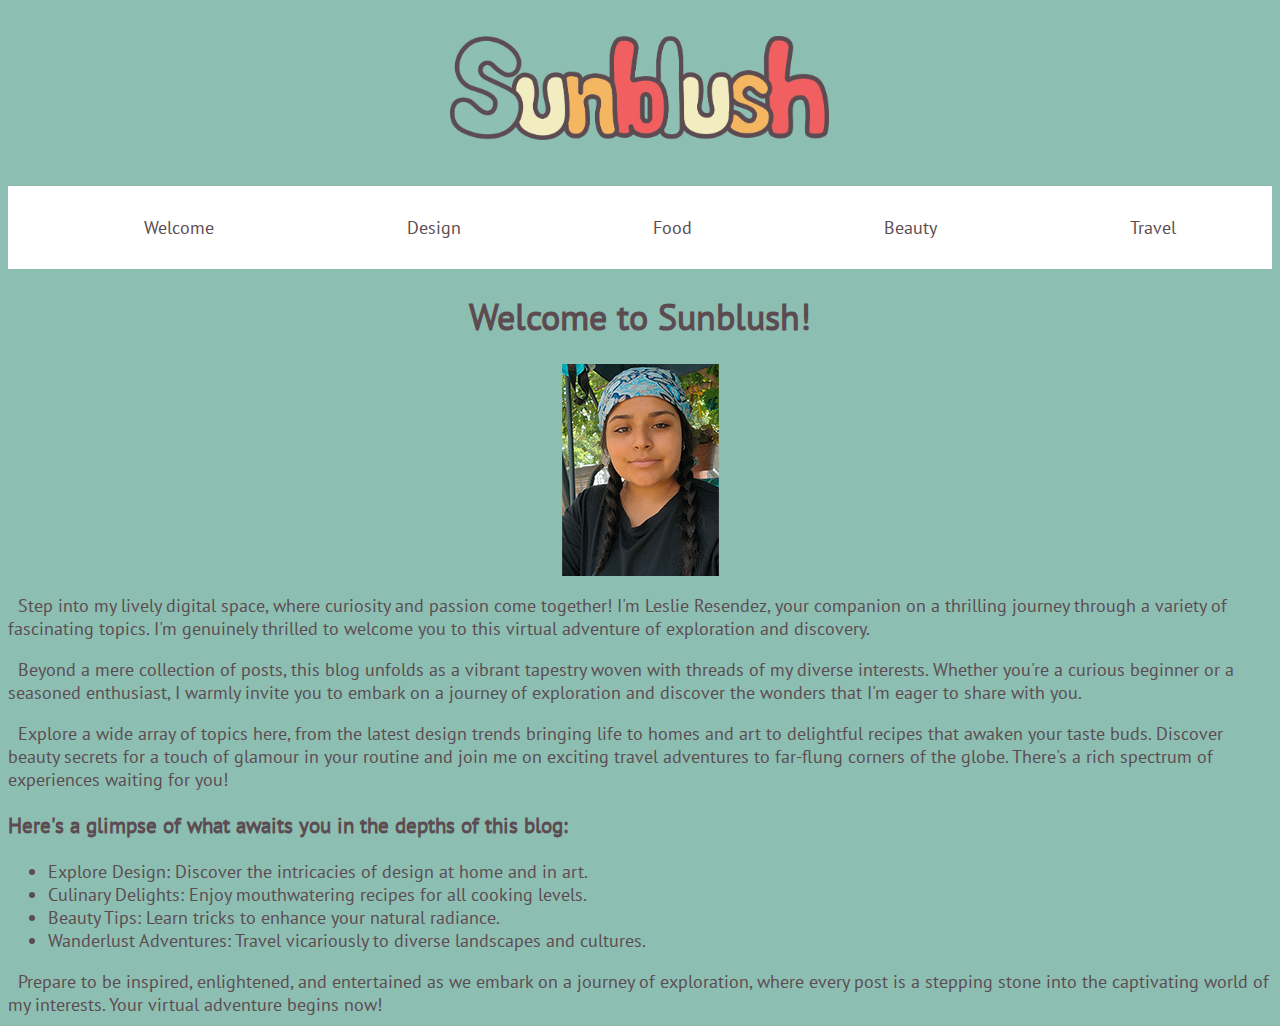
<file: index.html>
<!DOCTYPE html>
<html lang="en">

<head>
    <title>sunblush</title>
    <meta charset="utf-8">
    <link href="Lab14.css" rel="stylesheet">
</head>

<body>
    <div class="header">
    </div>



    <ul class="nav">
        <li><a href="index.html">Welcome</a></li>
        <li><a href="design.html">Design</a></li>
        <li><a href="food.html">Food</a></li>
        <li><a href="beauty.html">Beauty</a></li>
        <li><a href="travel.html">Travel</a></li>
    </ul>





    <h1>Welcome to Sunblush!</h1>

    <div class="center">
        <img src="self.jpg" alt="Photo of me">
    </div>

    <p>

        Step into my lively digital space, where curiosity and passion come together! I'm Leslie Resendez, your
        companion on a thrilling journey through a variety of fascinating topics. I'm genuinely thrilled to welcome you
        to this virtual adventure of exploration and discovery.
    </p>

    <p>
        Beyond a mere collection of posts, this blog unfolds as a vibrant tapestry woven with threads of my diverse
        interests. Whether you're a curious beginner or a seasoned enthusiast, I warmly invite you to embark on a
        journey of exploration and discover the wonders that I'm eager to share with you.
    </p>

    <p>
        Explore a wide array of topics here, from the latest design trends bringing life to homes and art to delightful
        recipes that awaken your taste buds. Discover beauty secrets for a touch of glamour in your routine and join me
        on exciting travel adventures to far-flung corners of the globe. There's a rich spectrum of experiences waiting
        for you!
    </p>

    
        <h3>Here's a glimpse of what awaits you in the depths of this blog:</h3>

        <ul>
            <li>Explore Design: Discover the intricacies of design at home and in art.</li>
            <li>Culinary Delights: Enjoy mouthwatering recipes for all cooking levels.</li>
            <li>Beauty Tips: Learn tricks to enhance your natural radiance.</li>
            <li>Wanderlust Adventures: Travel vicariously to diverse landscapes and cultures.</li>
        </ul>
   
    <p>
        Prepare to be inspired, enlightened, and entertained as we embark on a journey of exploration, where every post
        is a
        stepping
        stone into the captivating world of my interests. Your virtual adventure begins now!
    </p>


</body>

</html>
</file>
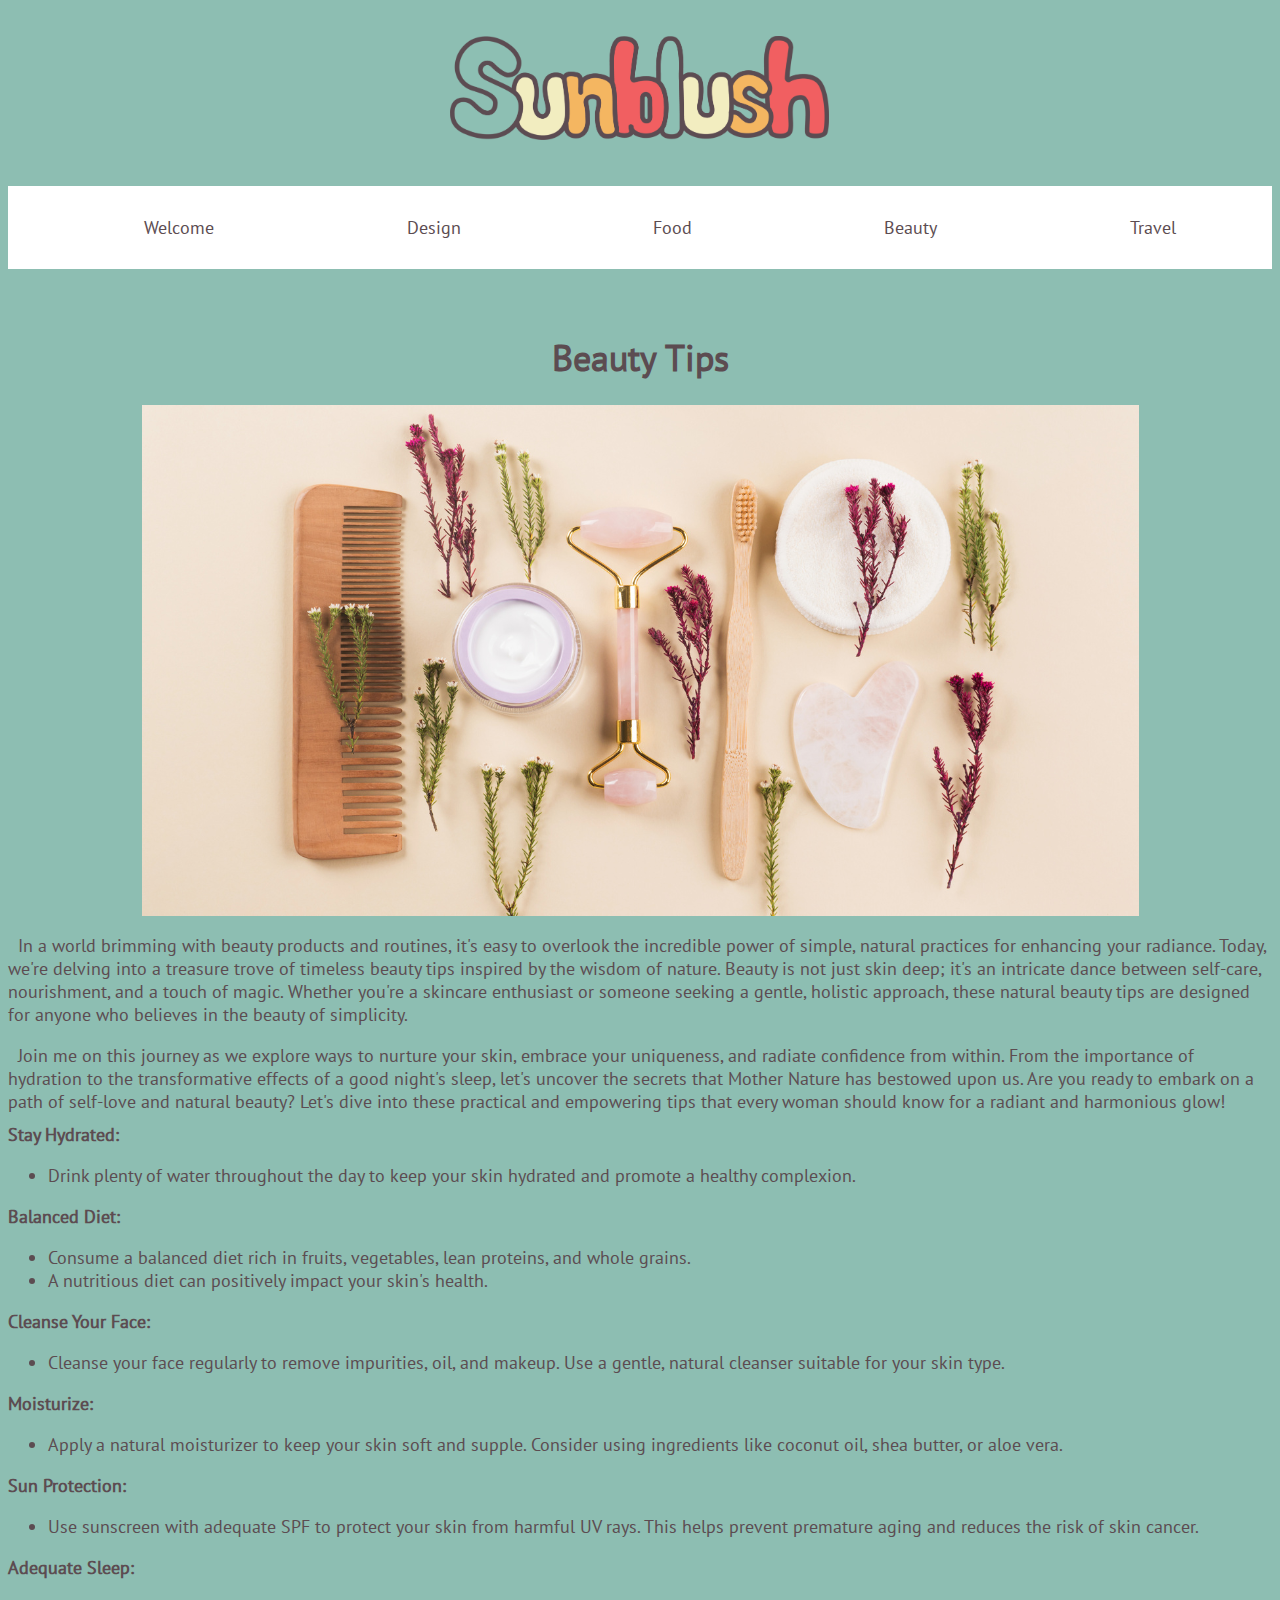
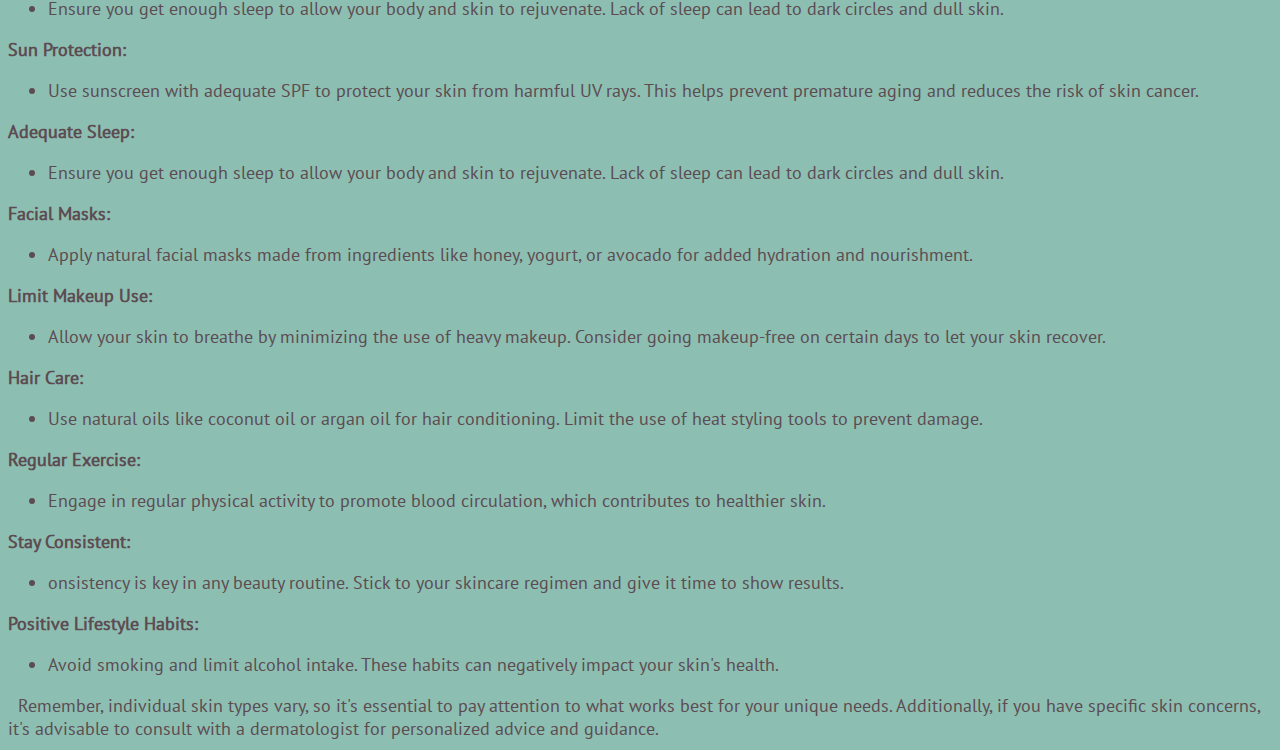
<file: beauty.html>
<!DOCTYPE html>
<html lang="en">

<head>
    <title>sunblush</title>
    <meta charset="utf-8">
    <link href="Lab14.css" rel="stylesheet">
</head>

<body>

    <div class="header">
    </div>


    <ul class="nav">
        <li><a href="index.html">Welcome</a></li>
        <li><a href="design.html">Design</a></li>
        <li><a href="food.html">Food</a></li>
        <li><a href="beauty.html">Beauty</a></li>
        <li><a href="travel.html">Travel</a></li>
    </ul>



    <br>
    <h1>Beauty Tips</h1>

    <div class="center">
        <img src="beauty_stuff.png" alt="Photo of beauty products">
    </div>


    <p>

        In a world brimming with beauty products and routines, it's easy to overlook the incredible power of simple,
        natural practices for enhancing your radiance. Today, we're delving into a treasure trove of timeless beauty
        tips inspired by the wisdom of nature. Beauty is not just skin deep; it's an intricate dance between self-care,
        nourishment, and a touch of magic. Whether you're a skincare enthusiast or someone seeking a gentle, holistic
        approach, these natural beauty tips are designed for anyone who believes in the beauty of simplicity.
    </p>
    <p>
        Join me on this journey as we explore ways to nurture your skin, embrace your uniqueness, and radiate confidence
        from within. From the importance of hydration to the transformative effects of a good night's sleep, let's
        uncover
        the secrets that Mother Nature has bestowed upon us. Are you ready to embark on a path of self-love and natural
        beauty?
        Let's dive into these practical and empowering tips that every woman should know for a radiant and harmonious
        glow!
    </p>




    <strong>Stay Hydrated:</strong>
    <ul>
        <li>Drink plenty of water throughout the day to keep your skin hydrated and promote a healthy
            complexion.</li>
    </ul>


    <strong>Balanced Diet:</strong>
    <ul>
        <li>Consume a balanced diet rich in fruits, vegetables, lean proteins, and whole grains.</li>
        <li>A nutritious diet can positively impact your skin's health.</li>
    </ul>


    <strong>Cleanse Your Face:</strong>
    <ul>
        <li>Cleanse your face regularly to remove impurities, oil, and makeup. Use a gentle, natural
            cleanser suitable
            for your skin type.</li>
    </ul>


    <strong>Moisturize:</strong>
    <ul>
        <li>Apply a natural moisturizer to keep your skin soft and supple. Consider using ingredients like
            coconut oil,
            shea butter, or aloe vera.</li>
    </ul>


    <strong>Sun Protection:</strong>
    <ul>
        <li>Use sunscreen with adequate SPF to protect your skin from harmful UV rays. This helps prevent
            premature
            aging and reduces the risk of skin cancer.</li>
    </ul>


    <strong>Adequate Sleep:</strong>
    <ul>
        <li>Ensure you get enough sleep to allow your body and skin to rejuvenate. Lack of sleep can lead to
            dark
            circles and dull skin.</li>
    </ul>


    <strong>Sun Protection:</strong>
    <ul>
        <li>Use sunscreen with adequate SPF to protect your skin from harmful UV rays. This helps prevent
            premature
            aging and reduces the risk of skin cancer.</li>
    </ul>


    <strong>Adequate Sleep:</strong>
    <ul>
        <li>Ensure you get enough sleep to allow your body and skin to rejuvenate. Lack of sleep can lead to
            dark
            circles and dull skin.</li>
    </ul>


    <strong>Facial Masks:</strong>
    <ul>
        <li>Apply natural facial masks made from ingredients like honey, yogurt, or avocado for added
            hydration and nourishment.</li>
    </ul>


    <strong>Limit Makeup Use:</strong>
    <ul>
        <li>Allow your skin to breathe by minimizing the use of heavy makeup. Consider going makeup-free on
            certain days to let your skin recover.</li>
    </ul>


    <strong>Hair Care:</strong>
    <ul>
        <li>Use natural oils like coconut oil or argan oil for hair conditioning. Limit the use of heat
            styling tools to prevent damage.</li>
    </ul>


    <strong>Regular Exercise:</strong>
    <ul>
        <li>Engage in regular physical activity to promote blood circulation, which contributes to healthier
            skin.</li>
    </ul>


    <strong>Stay Consistent:</strong>

    <ul>
        <li>onsistency is key in any beauty routine. Stick to your skincare regimen and give it time to show
            results.
        </li>
    </ul>


    <strong>Positive Lifestyle Habits:</strong>

    <ul>
        <li>Avoid smoking and limit alcohol intake. These habits can negatively impact your skin's health.</li>
    </ul>


    <p>
        Remember, individual skin types vary, so it's essential to pay attention to what works best for your unique
        needs. Additionally,
        if you have specific skin concerns, it's advisable to consult with a dermatologist for personalized advice and
        guidance.
    </p>

</body>

</html>
</file>
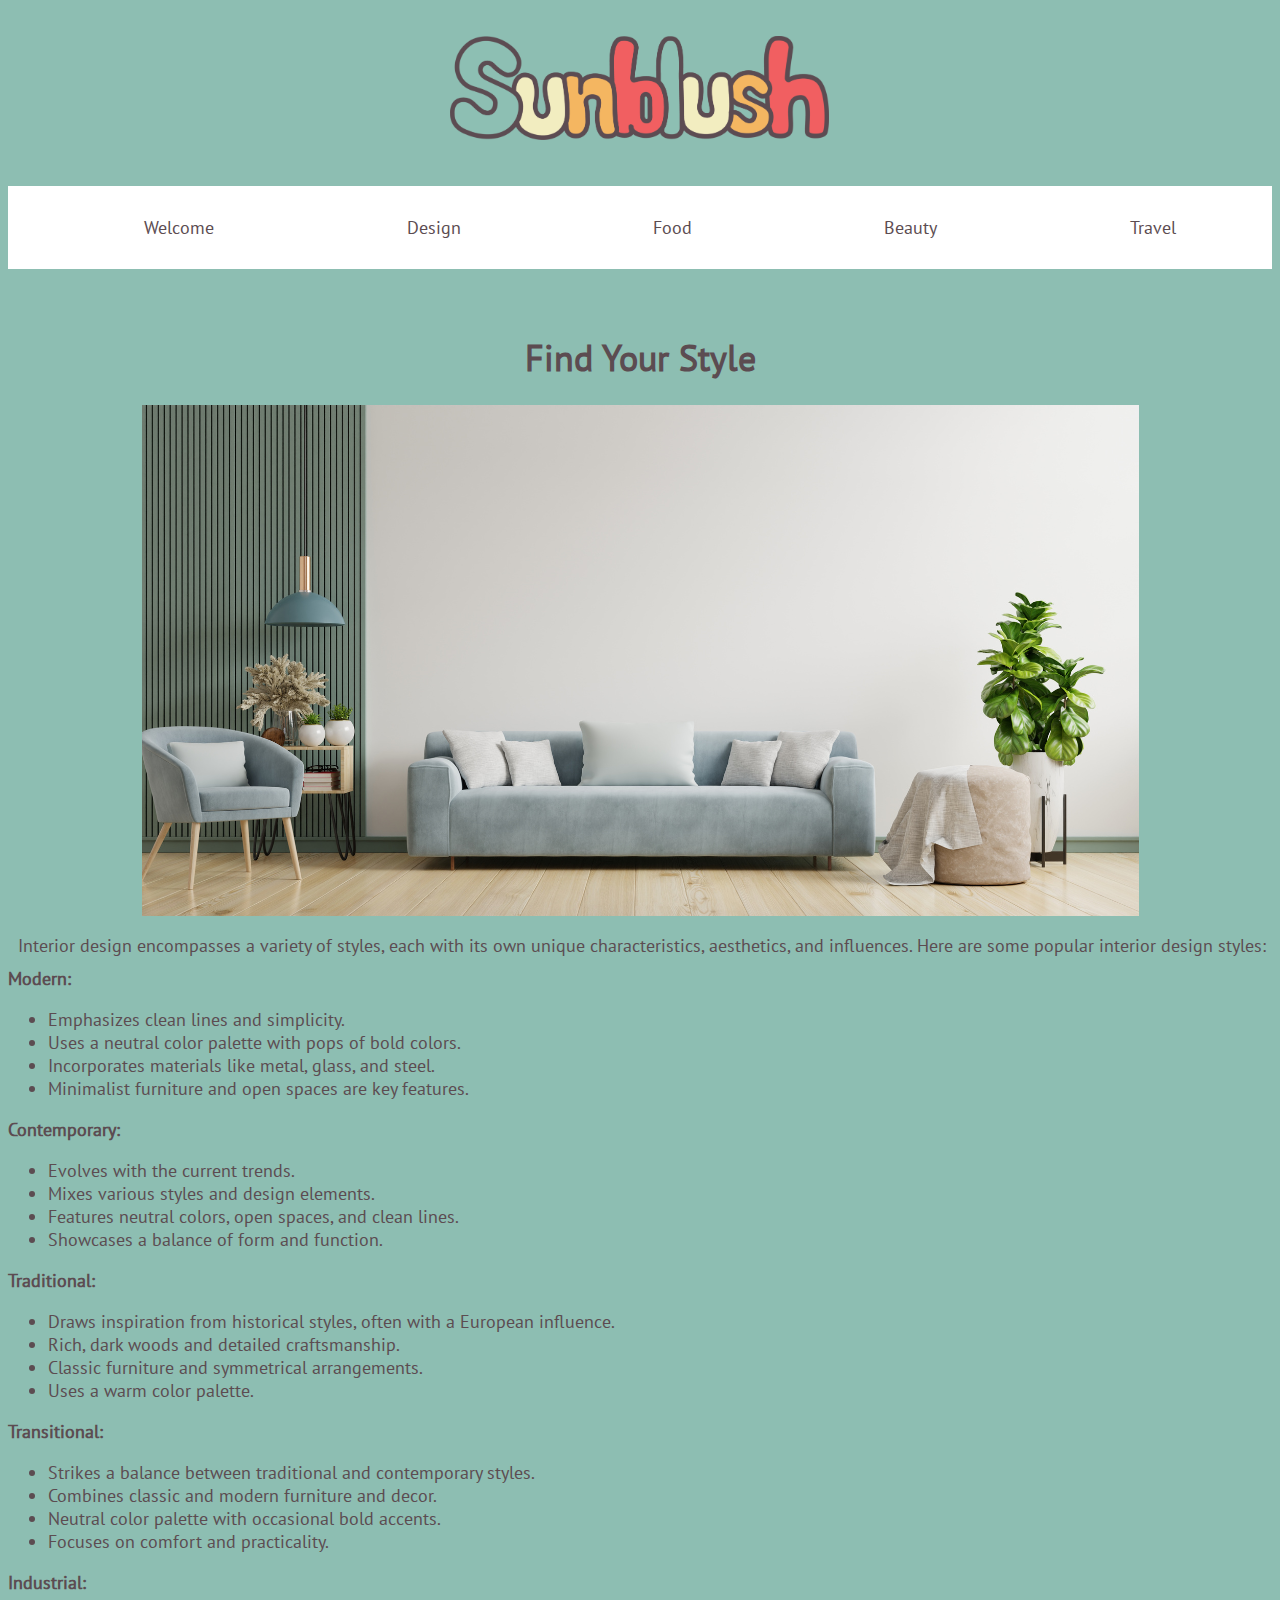
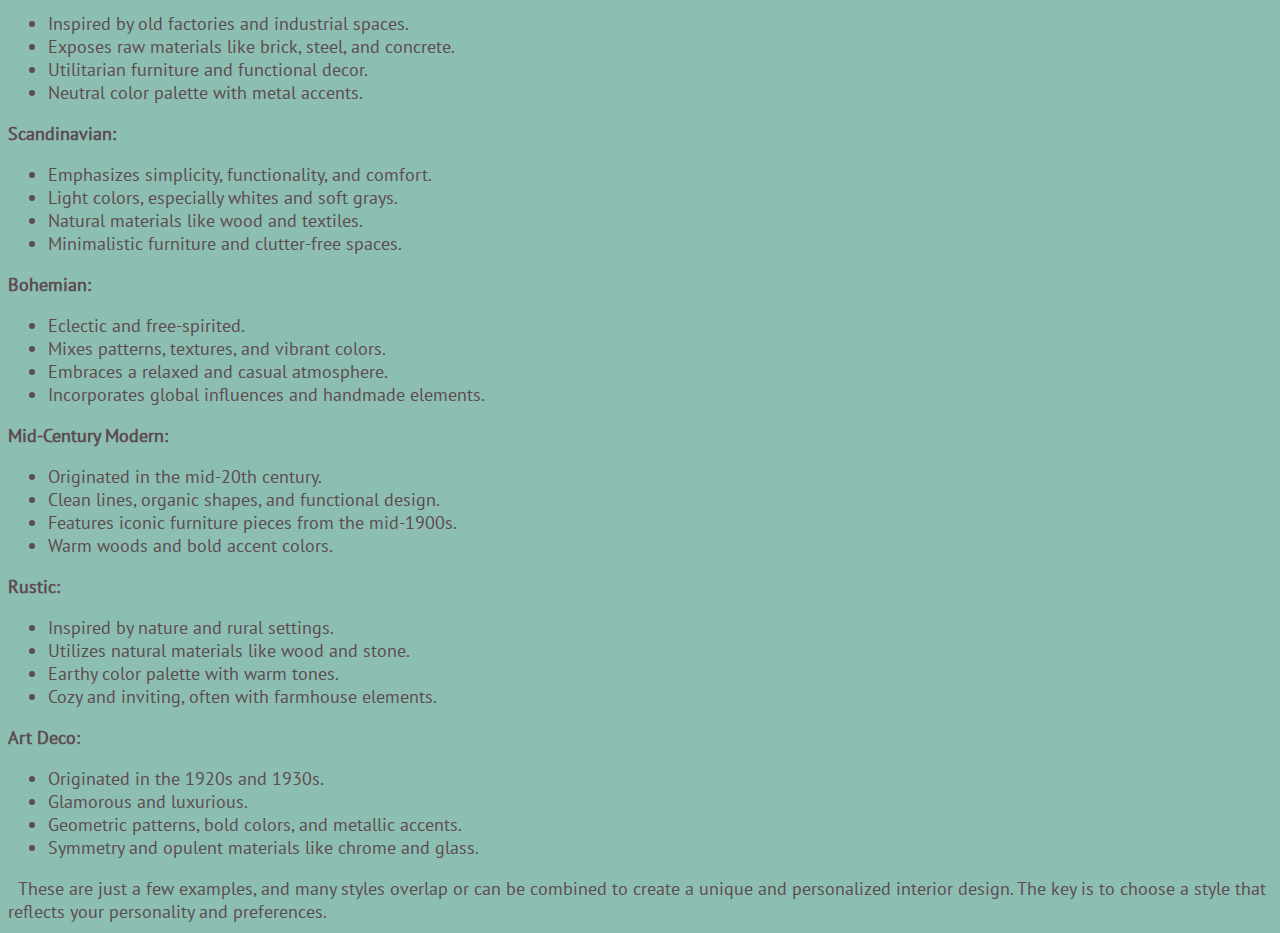
<file: design.html>
<!DOCTYPE html>
<html lang="en">

<head>
    <title>sunblush</title>
    <meta charset="utf-8">
    <link href="Lab14.css" rel="stylesheet">
</head>

<body>

    <div class="header">
    </div>


    <ul class="nav">
        <li><a href="index.html">Welcome</a></li>
        <li><a href="design.html">Design</a></li>
        <li><a href="food.html">Food</a></li>
        <li><a href="beauty.html">Beauty</a></li>
        <li><a href="travel.html">Travel</a></li>
    </ul>


    <br>
    <h1>Find Your Style</h1>

    <div class="center">
        <img src="home_design.png" alt="Photo of living room">
    </div>


    <p>

        Interior design encompasses a variety of styles, each with its own unique characteristics, aesthetics, and
        influences. Here are some
        popular interior design styles:
    </p>
   
        <strong> Modern:</strong>
        <ul>

            <li>Emphasizes clean lines and simplicity.</li>
            <li>Uses a neutral color palette with pops of bold colors.</li>
            <li>Incorporates materials like metal, glass, and steel.</li>
            <li>Minimalist furniture and open spaces are key features.</li>
        </ul>
        <strong>Contemporary:</strong>
        <ul>
            <li>Evolves with the current trends.</li>
            <li>Mixes various styles and design elements.</li>
            <li>Features neutral colors, open spaces, and clean lines.</li>
            <li>Showcases a balance of form and function.</li>
        </ul>
        <strong>Traditional:</strong>
        <ul>
            <li>Draws inspiration from historical styles, often with a European influence.</li>
            <li>Rich, dark woods and detailed craftsmanship.</li>
            <li>Classic furniture and symmetrical arrangements.</li>
            <li>Uses a warm color palette.</li>
        </ul>
        <strong>Transitional:</strong>
        <ul>
            <li>Strikes a balance between traditional and contemporary styles.</li>
            <li>Combines classic and modern furniture and decor.</li>
            <li>Neutral color palette with occasional bold accents.</li>
            <li>Focuses on comfort and practicality.</li>
        </ul>
        <strong>Industrial:</strong>
        <ul>
            <li>Inspired by old factories and industrial spaces.</li>
            <li>Exposes raw materials like brick, steel, and concrete.</li>
            <li>Utilitarian furniture and functional decor.</li>
            <li>Neutral color palette with metal accents.</li>
        </ul>
        <strong>Scandinavian:</strong>
        <ul>
            <li>Emphasizes simplicity, functionality, and comfort.</li>
            <li>Light colors, especially whites and soft grays.</li>
            <li>Natural materials like wood and textiles.</li>
            <li>Minimalistic furniture and clutter-free spaces.</li>
        </ul>
        <strong>Bohemian:</strong>
        <ul>
            <li>Eclectic and free-spirited.</li>
            <li>Mixes patterns, textures, and vibrant colors.</li>
            <li>Embraces a relaxed and casual atmosphere.</li>
            <li>Incorporates global influences and handmade elements.</li>
        </ul>
        <strong>Mid-Century Modern:</strong>
        <ul>
            <li>Originated in the mid-20th century.</li>
            <li>Clean lines, organic shapes, and functional design.</li>
            <li>Features iconic furniture pieces from the mid-1900s.</li>
            <li>Warm woods and bold accent colors.</li>
        </ul>
        <strong>Rustic:</strong>
        <ul>
            <li>Inspired by nature and rural settings.</li>
            <li>Utilizes natural materials like wood and stone.</li>
            <li>Earthy color palette with warm tones.</li>
            <li>Cozy and inviting, often with farmhouse elements.</li>
        </ul>
        <strong>Art Deco:</strong>
        <ul>
            <li>Originated in the 1920s and 1930s.</li>
            <li>Glamorous and luxurious.</li>
            <li>Geometric patterns, bold colors, and metallic accents.</li>
            <li>Symmetry and opulent materials like chrome and glass.</li>
        </ul>
    
    <p>
        These are just a few examples, and many styles overlap or can be combined to create a unique and personalized
        interior design. The key
        is to choose a style that reflects your personality and preferences.
    </p>

</body>

</html>
</file>
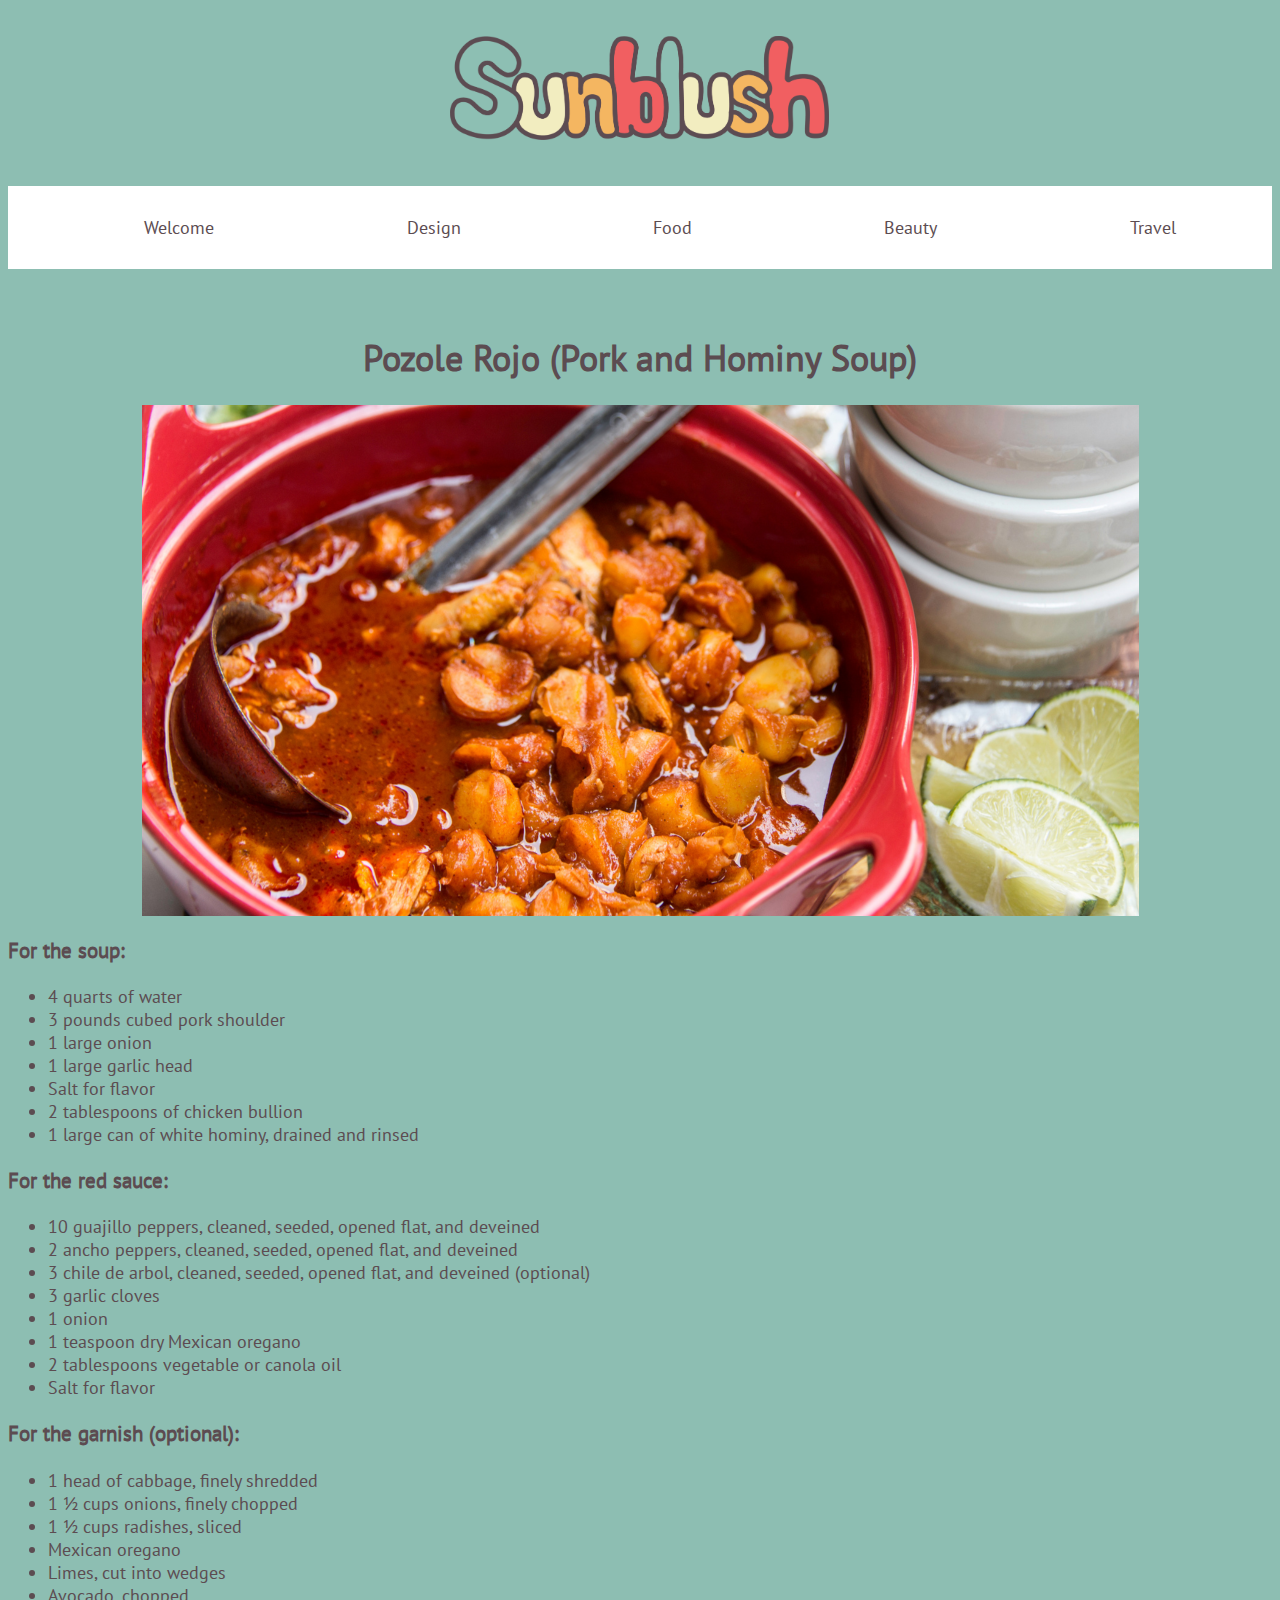
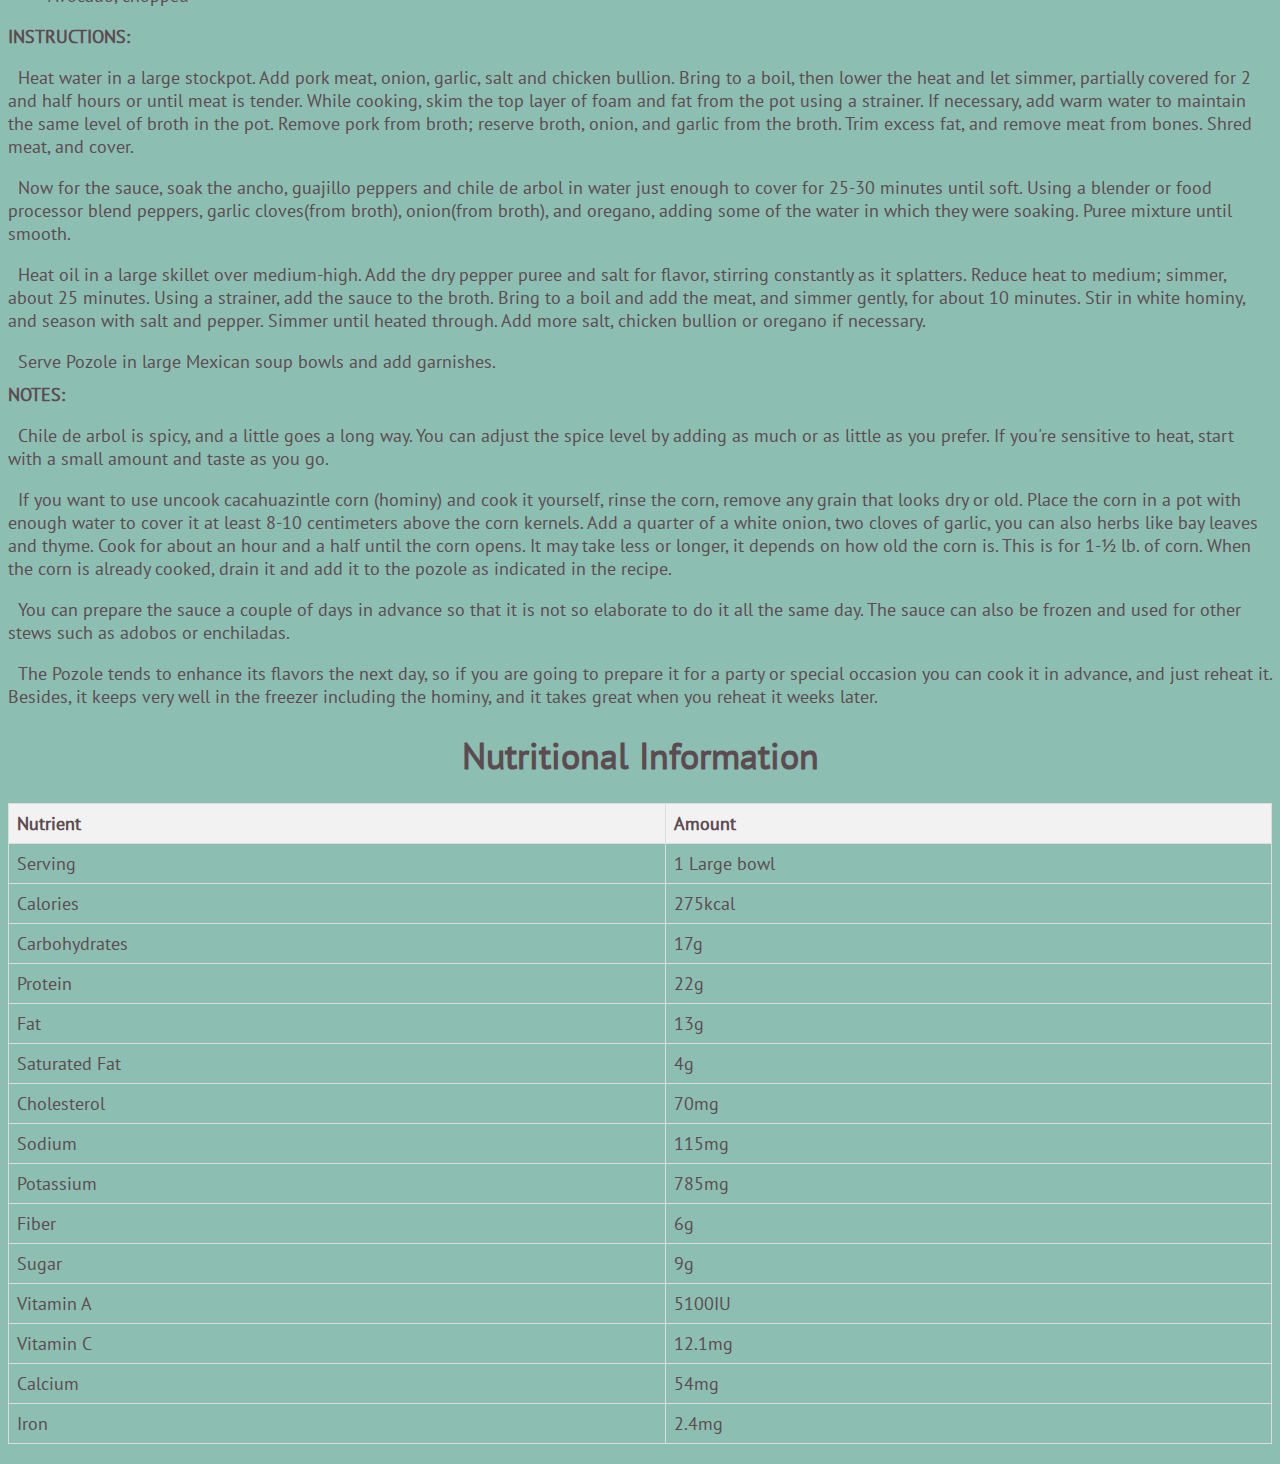
<file: food.html>
<!DOCTYPE html>
<html lang="en">

<head>
    <title>sunblush</title>
    <meta charset="utf-8">
    <link href="Lab14.css" rel="stylesheet">
</head>

<body>

<div class="header">
</div>



<ul class="nav">
    <li><a href="index.html">Welcome</a></li>
    <li><a href="design.html">Design</a></li>
    <li><a href="food.html">Food</a></li>
    <li><a href="beauty.html">Beauty</a></li>
    <li><a href="travel.html">Travel</a></li>
</ul>




    <br>
    <h1>Pozole Rojo (Pork and Hominy Soup)</h1>

    <div class="center">
        <img src="pozole.png" alt="Blow of pozole">
    </div>


    <p>

    <h3>For the soup:</h3>
    <ul>
        <li>4 quarts of water</li>
        <li>3 pounds cubed pork shoulder</li>
        <li>1 large onion</li>
        <li>1 large garlic head</li>
        <li>Salt for flavor</li>
        <li>2 tablespoons of chicken bullion </li>
        <li>1 large can of white hominy, drained and rinsed</li>
    </ul>

    <h3>For the red sauce:</h3>
    <ul>
        <li>10 guajillo peppers, cleaned, seeded, opened flat, and deveined</li>
        <li>2 ancho peppers, cleaned, seeded, opened flat, and deveined</li>
        <li>3 chile de arbol, cleaned, seeded, opened flat, and deveined (optional)</li>
        <li>3 garlic cloves</li>
        <li>1 onion</li>
        <li>1 teaspoon dry Mexican oregano</li>
        <li>2 tablespoons vegetable or canola oil</li>
        <li>Salt for flavor</li>
    </ul>

    <h3>For the garnish (optional):</h3>
    <ul>
        <li>1 head of cabbage, finely shredded</li>
        <li>1 ½ cups onions, finely chopped</li>
        <li>1 ½ cups radishes, sliced</li>
        <li>Mexican oregano</li>
        <li>Limes, cut into wedges</li>
        <li>Avocado, chopped</li>
    </ul>

    <strong>INSTRUCTIONS:</strong>

    <p>Heat water in a large stockpot. Add pork meat, onion, garlic, salt and chicken bullion. Bring to a boil, then
        lower the heat and let simmer, partially
        covered for 2 and half hours or until meat is tender. While cooking, skim the top layer of foam and fat from the
        pot using a strainer. If necessary, add warm
        water to maintain the same level of broth in the pot. Remove pork from broth; reserve broth, onion, and garlic
        from the broth. Trim excess fat, and remove meat
        from bones. Shred meat, and cover.
    </p>
    <p>
        Now for the sauce, soak the ancho, guajillo peppers and chile de arbol in water just enough to cover for 25-30
        minutes until
        soft. Using a blender or food processor blend peppers, garlic cloves(from broth), onion(from broth), and
        oregano, adding some
        of the water in which they were soaking. Puree mixture until smooth.
    </p>
    <p>
        Heat oil in a large skillet over medium-high. Add the dry pepper puree and salt for flavor, stirring constantly
        as it splatters.
        Reduce heat to medium; simmer, about 25 minutes. Using a strainer, add the sauce to the broth. Bring to a boil
        and add the meat, and simmer gently, for about 10 minutes.
        Stir in white hominy, and season with salt and pepper. Simmer until heated through. Add more salt, chicken
        bullion or oregano if necessary.
    <p>
        Serve Pozole in large Mexican soup bowls and add garnishes.
    </p>

    <strong>NOTES:</strong>
    <p>
        Chile de arbol is spicy, and a little goes a long way. You can adjust the spice level by adding as much or as
        little as you prefer.
        If you're sensitive to heat, start with a small amount and taste as you go.
    </p>
    <p>
        If you want to use uncook cacahuazintle corn (hominy) and cook it yourself, rinse the corn, remove any grain
        that looks dry or old.
        Place the corn in a pot with enough water to cover it at least 8-10 centimeters above the corn kernels. Add a
        quarter of a white
        onion, two cloves of garlic, you can also herbs like bay leaves and thyme. Cook for about an hour and a half
        until the corn opens.
        It may take less or longer, it depends on how old the corn is. This is for 1-½ lb. of corn. When the corn is
        already cooked, drain
        it and add it to the pozole as indicated in the recipe.
    </p>
    <p>
        You can prepare the sauce a couple of days in advance so that it is not so elaborate to do it all the same day.
        The sauce can also
        be frozen and used for other stews such as adobos or enchiladas.
    </p>
    <p>
        The Pozole tends to enhance its flavors the next day, so if you are going to prepare it for a party or special
        occasion you can cook it
        in advance, and just reheat it. Besides, it keeps very well in the freezer including the hominy, and it takes
        great when you reheat
        it weeks later.
    </p>

    <h1>Nutritional Information</h1>

    <table>
        <tr>
            <th>Nutrient</th>
            <th>Amount</th>
        </tr>
        <tr>
            <td>Serving</td>
            <td>1 Large bowl</td>
        </tr>
        <tr>
            <td>Calories</td>
            <td>275kcal</td>
        </tr>
        <tr>
            <td>Carbohydrates</td>
            <td>17g</td>
        </tr>
        <tr>
            <td>Protein</td>
            <td>22g</td>
        </tr>
        <tr>
            <td>Fat</td>
            <td>13g</td>
        </tr>
        <tr>
            <td>Saturated Fat</td>
            <td>4g</td>
        </tr>
        <tr>
            <td>Cholesterol</td>
            <td>70mg</td>
        </tr>
        <tr>
            <td>Sodium</td>
            <td>115mg</td>
        </tr>
        <tr>
            <td>Potassium</td>
            <td>785mg</td>
        </tr>
        <tr>
            <td>Fiber</td>
            <td>6g</td>
        </tr>
        <tr>
            <td>Sugar</td>
            <td>9g</td>
        </tr>
        <tr>
            <td>Vitamin A</td>
            <td>5100IU</td>
        </tr>
        <tr>
            <td>Vitamin C</td>
            <td>12.1mg</td>
        </tr>
        <tr>
            <td>Calcium</td>
            <td>54mg</td>
        </tr>
        <tr>
            <td>Iron</td>
            <td>2.4mg</td>
        </tr>
    </table>





</body>

</html>
</file>
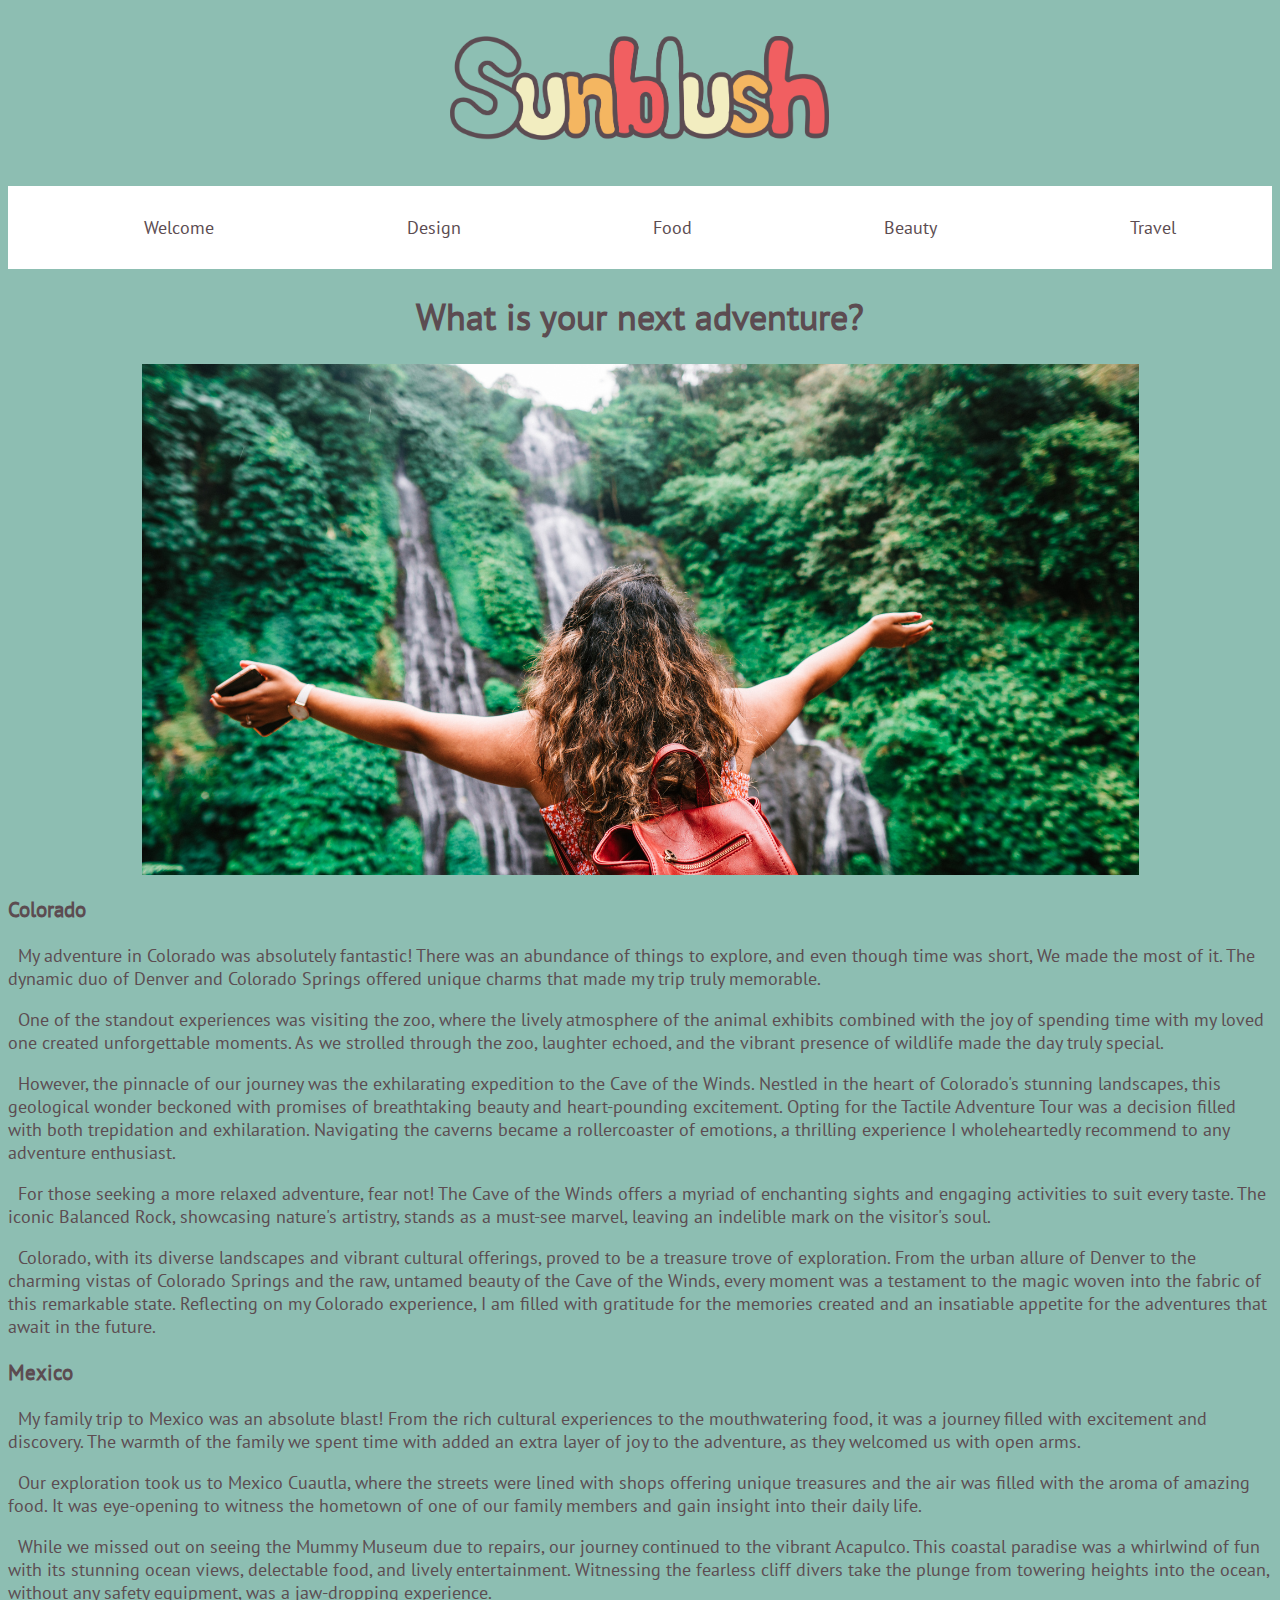
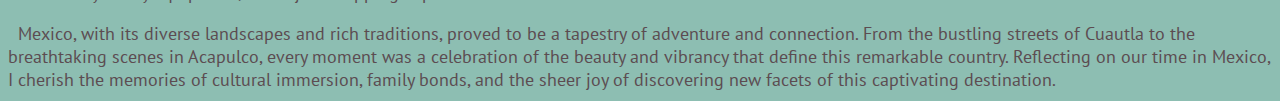
<file: travel.html>
<!DOCTYPE html>
<html lang="en">

<head>
    <title>sunblush</title>
    <meta charset="utf-8">
    <link href="Lab14.css" rel="stylesheet">
</head>

<body>

    <div class="header">
    </div>



    <ul class="nav">
        <li><a href="index.html">Welcome</a></li>
        <li><a href="design.html">Design</a></li>
        <li><a href="food.html">Food</a></li>
        <li><a href="beauty.html">Beauty</a></li>
        <li><a href="travel.html">Travel</a></li>
    </ul>





    <h1>What is your next adventure?</h1>

    <div class="center">
        <img src="travel_girl.png" alt="Photo of a girl traveling">
    </div>

    <h3>Colorado</h3>

    <p>
        My adventure in Colorado was absolutely fantastic! There was an abundance of things to explore, and even though
        time
        was short, We made the most of it. The dynamic duo of Denver and Colorado Springs offered unique charms that
        made my
        trip truly memorable.
    </p>
    <p>
        One of the standout experiences was visiting the zoo, where the lively atmosphere of the animal exhibits
        combined
        with the joy of spending time with my loved one created unforgettable moments. As we strolled through the zoo,
        laughter echoed, and the vibrant presence of wildlife made the day truly special.
    </p>
    <p>
        However, the pinnacle of our journey was the exhilarating expedition to the Cave of the Winds. Nestled in the
        heart
        of Colorado's stunning landscapes, this geological wonder beckoned with promises of breathtaking beauty and
        heart-pounding excitement. Opting for the Tactile Adventure Tour was a decision filled with both trepidation and
        exhilaration. Navigating the caverns became a rollercoaster of emotions, a thrilling experience I wholeheartedly
        recommend to any adventure enthusiast.
    </p>
    <p>
        For those seeking a more relaxed adventure, fear not! The Cave of the Winds offers a myriad of enchanting sights
        and
        engaging activities to suit every taste. The iconic Balanced Rock, showcasing nature's artistry, stands as a
        must-see marvel, leaving an indelible mark on the visitor's soul.
    </p>
    <p>
        Colorado, with its diverse landscapes and vibrant cultural offerings, proved to be a treasure trove of
        exploration.
        From the urban allure of Denver to the charming vistas of Colorado Springs and the raw, untamed beauty of the
        Cave
        of the Winds, every moment was a testament to the magic woven into the fabric of this remarkable state.
        Reflecting
        on my Colorado experience, I am filled with gratitude for the memories created and an insatiable appetite for
        the
        adventures that await in the future.
    </p>

    <h3>Mexico</h3>
    <p>
        My family trip to Mexico was an absolute blast! From the rich cultural experiences to the mouthwatering food, it
        was
        a journey filled with excitement and discovery. The warmth of the family we spent time with added an extra layer
        of
        joy to the adventure, as they welcomed us with open arms.
    </p>
    <p>
        Our exploration took us to Mexico Cuautla, where the streets were lined with shops offering unique treasures and
        the
        air was filled with the aroma of amazing food. It was eye-opening to witness the hometown of one of our family
        members and gain insight into their daily life.
    </p>
    <p>
        While we missed out on seeing the Mummy Museum due to repairs, our journey continued to the vibrant Acapulco.
        This
        coastal paradise was a whirlwind of fun with its stunning ocean views, delectable food, and lively
        entertainment.
        Witnessing the fearless cliff divers take the plunge from towering heights into the ocean, without any safety
        equipment, was a jaw-dropping experience.
    </p>
    <p>
        Mexico, with its diverse landscapes and rich traditions, proved to be a tapestry of adventure and connection.
        From
        the bustling streets of Cuautla to the breathtaking scenes in Acapulco, every moment was a celebration of the
        beauty
        and vibrancy that define this remarkable country. Reflecting on our time in Mexico, I cherish the memories of
        cultural immersion, family bonds, and the sheer joy of discovering new facets of this captivating destination.
    </p>
</body>

</html>
</file>
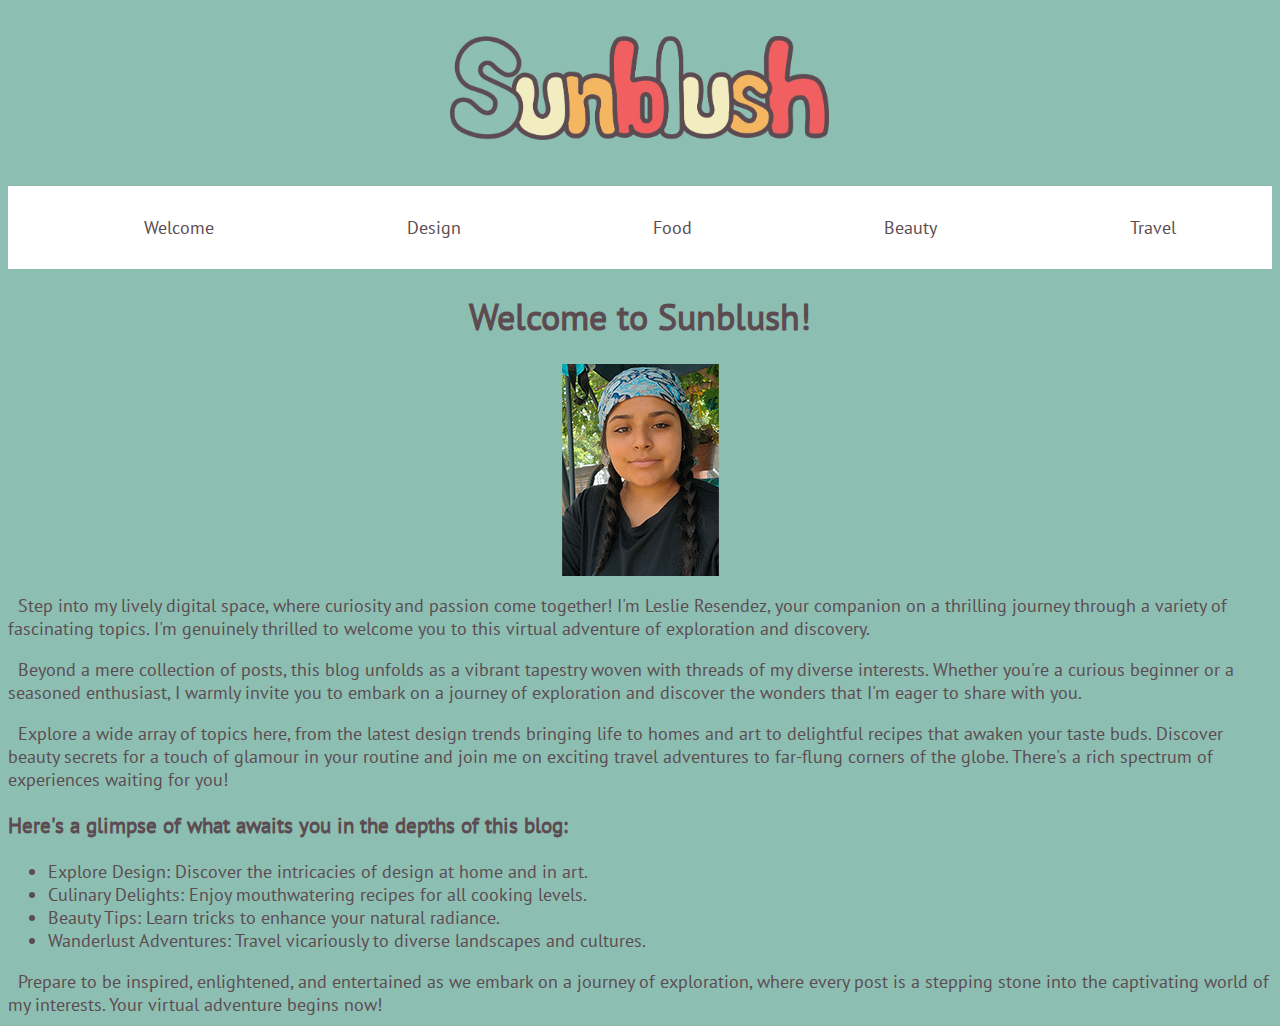
<file: welcome_page.html>
<!DOCTYPE html>
<html lang="en">

<head>
    <title>sunblush</title>
    <meta charset="utf-8">
    <link href="Lab14.css" rel="stylesheet">
</head>

<body>
    <div class="header">
    </div>



    <ul class="nav">
        <li><a href="welcome_page.html">Welcome</a></li>
        <li><a href="design_page.html">Design</a></li>
        <li><a href="food_page.html">Food</a></li>
        <li><a href="beauty_page.html">Beauty</a></li>
        <li><a href="travel_page.html">Travel</a></li>
    </ul>





    <h1>Welcome to Sunblush!</h1>

    <div class="center">
        <img src="self.jpg" alt="Photo of me">
    </div>

    <p>

        Step into my lively digital space, where curiosity and passion come together! I'm Leslie Resendez, your
        companion on a thrilling journey through a variety of fascinating topics. I'm genuinely thrilled to welcome you
        to this virtual adventure of exploration and discovery.
    </p>

    <p>
        Beyond a mere collection of posts, this blog unfolds as a vibrant tapestry woven with threads of my diverse
        interests. Whether you're a curious beginner or a seasoned enthusiast, I warmly invite you to embark on a
        journey of exploration and discover the wonders that I'm eager to share with you.
    </p>

    <p>
        Explore a wide array of topics here, from the latest design trends bringing life to homes and art to delightful
        recipes that awaken your taste buds. Discover beauty secrets for a touch of glamour in your routine and join me
        on exciting travel adventures to far-flung corners of the globe. There's a rich spectrum of experiences waiting
        for you!
    </p>

    
        <h3>Here's a glimpse of what awaits you in the depths of this blog:</h3>

        <ul>
            <li>Explore Design: Discover the intricacies of design at home and in art.</li>
            <li>Culinary Delights: Enjoy mouthwatering recipes for all cooking levels.</li>
            <li>Beauty Tips: Learn tricks to enhance your natural radiance.</li>
            <li>Wanderlust Adventures: Travel vicariously to diverse landscapes and cultures.</li>
        </ul>
   
    <p>
        Prepare to be inspired, enlightened, and entertained as we embark on a journey of exploration, where every post
        is a
        stepping
        stone into the captivating world of my interests. Your virtual adventure begins now!
    </p>


</body>

</html>
</file>
<file: Lab14.css>
@charset "utf-8";

/* Lab 14 Website - Leslie Resendez */



.header {
  background-color: #8dbeb2;
  padding: 80px;
  background-image: url("logosb.png");
  background-size: 30%;
  background-repeat: no-repeat;
  background-position: center;
}

h1 {
  text-align: center;
}

p{
  margin-bottom: 10px;
  text-indent: 10px;
}

body {
  font-family: pt sans;
  color: #5c4c51;
  background-color: #8dbeb2;
  font-size: 18px;

}

.center {
  display: flex;
  justify-content: center;
  align-items: center;
}


.nav {
  font-family: pt sans;
  list-style-type: none;
  display: flex;
  justify-content: space-around;
  background-color: white;
  box-sizing: border-box;
}

li a {
  display: block;
  color: #5c4c51;
  padding: 30px;
  text-decoration: none;
  background-color: white;
}

li a:hover {
  background-color: #8dbeb2;
  text-decoration: underline;

}

@font-face {
  font-family: pacifico;
  src: url('./fonts/Pacifico-Regular.woff2') format('woff2'),
    url('./fonts/Pacifico-Regular.ttf') format('truetype');
  font-weight: normal;
  font-style: normal;
  font-display: swap;

}

.pacifico {
  font-family: pacifico;
}

@font-face {
  font-family: pt sans;
  src: url('./fonts/PTSans-Regular.woff2') format('woff2'),
    url('./fonts/PTSans-Regular.ttf') format('truetype');
  font-weight: normal;
  font-style: normal;
  font-display: swap;
}


table {
  width: 100%;
  border-collapse: collapse;
  margin-bottom: 20px;
}

th,
td {
  border: 1px solid #dddddd;
  text-align: left;
  padding: 8px;
}

th {
  background-color: #f2f2f2;
}
</file>
